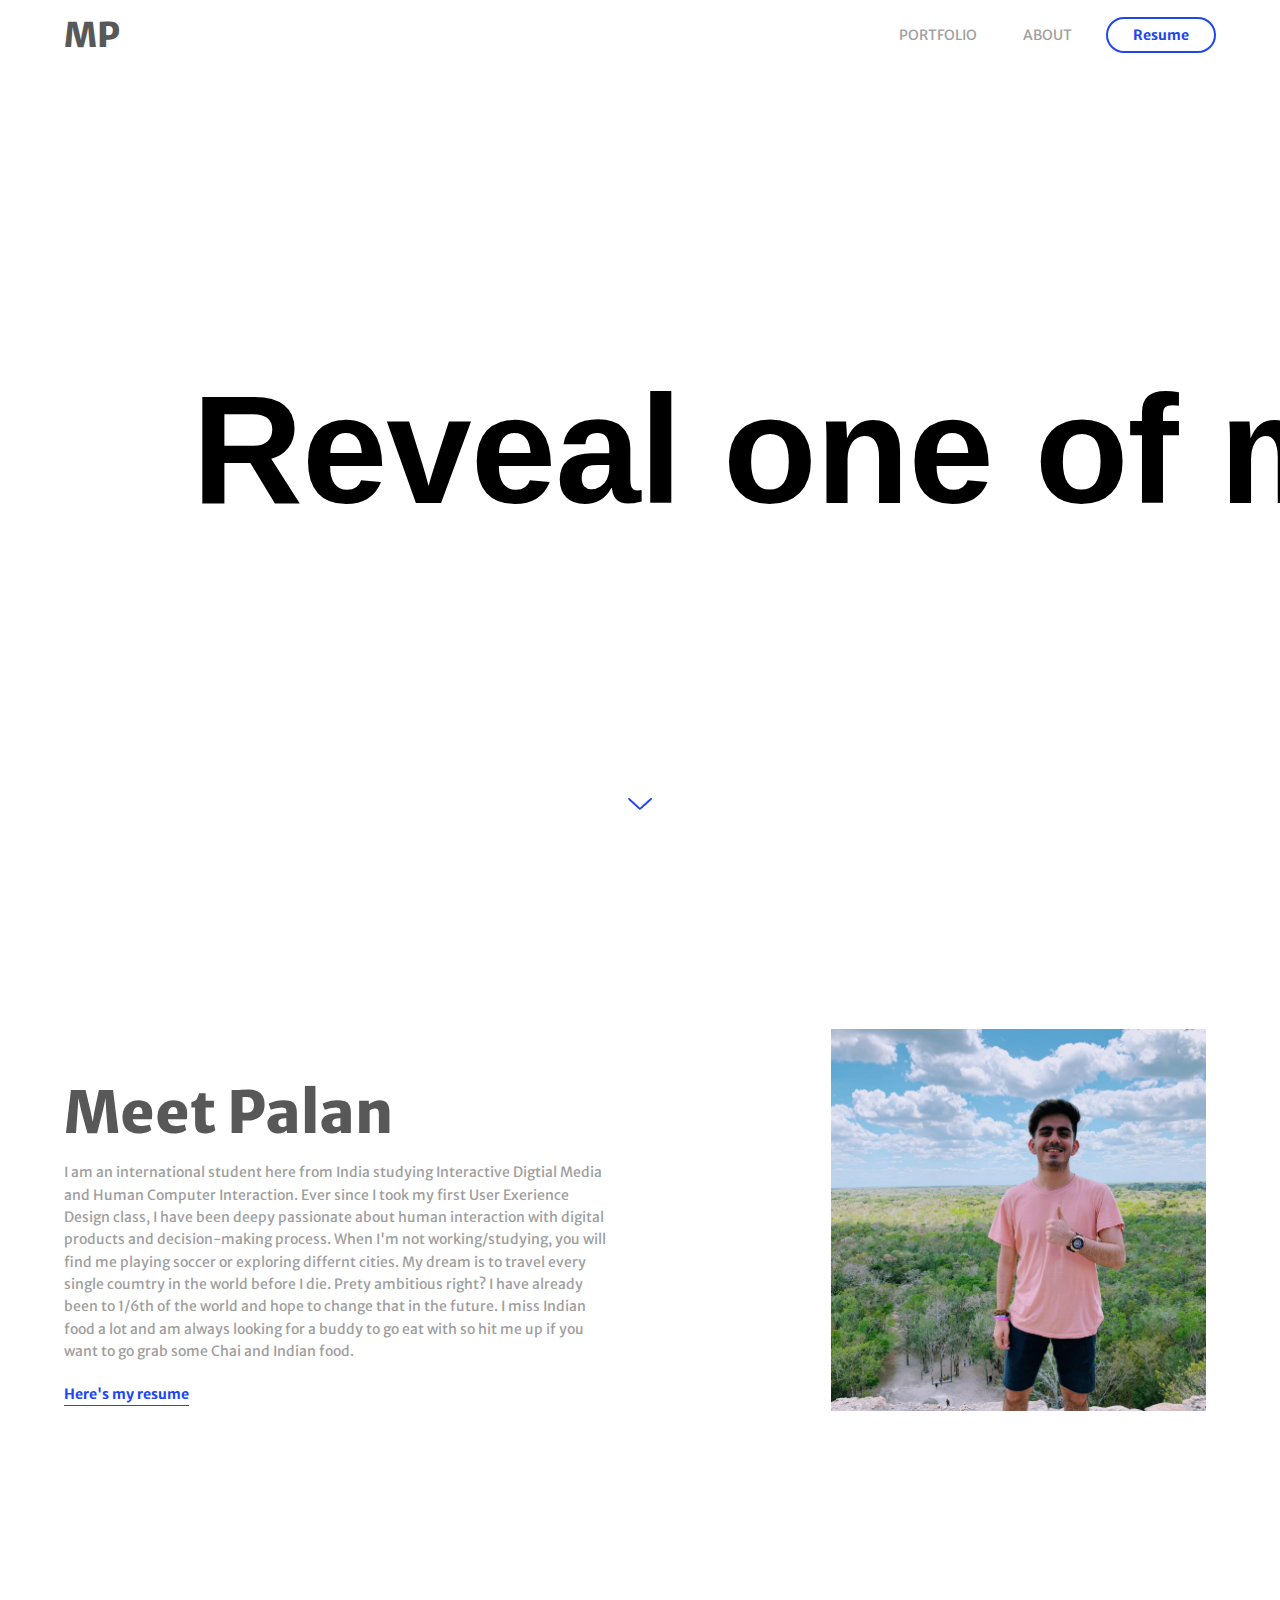
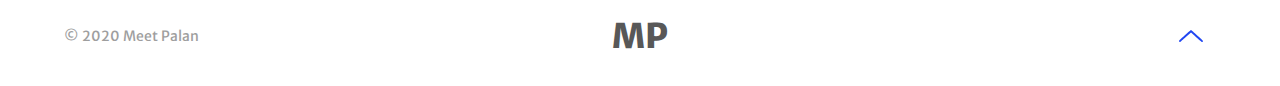
<file: about.html>
<!DOCTYPE html>
<html lang="en">
<head>
  <title>Personal</title>
  <meta charset="utf-8">
  <meta name="viewport" content="width=device-width, initial-scale=1">
  <meta http-equiv="X-UA-Compatible" content="IE=edge">
  <meta name="description" content="Free HTML5 Template plus Photoshop design">
  <meta name="keywords" content="free html template, portfolio, html5, sass, jquery">
  <meta name="author" content="Bucky Maler">
  <link rel="stylesheet" href="assets/css/main.css">
</head>
<body>

	<!-- SECTION: Splashscreen -->
	<div class="splashscreen">
		<div class="preloader">
			<span class="preloader__text">Loading</span>
		</div>
	</div>
	<!-- END SECTION: Splashscreen -->
	<!-- SECTION: Navigation -->
	<div id="top" class="navigation">
		<div class="navigation__wrapper wrapper--large">
			<a class="navigation__logo logo" href="index.html">MP</a>
			<nav class="navigation__container">
				<ul class="navigation__list">
					<li><a href="index.html">Portfolio</a></li>
					<li><a href="about.html">About</a></li>
				</ul>
			</nav>
			<a class="navigation__cta button" href="assets/img/MeetPalan_Resume.pdf">Resume</a>
			<div class="navigation__burger">
				<span class="navigation__burger-el navigation__burger-el--top"></span>
				<span class="navigation__burger-el navigation__burger-el--middle"></span>
				<span class="navigation__burger-el navigation__burger-el--bottom"></span>
			</div>
		</div>
	</div>
	<!-- END SECTION: Navigation -->
	<!-- SECTION: Intro -->
	<header class="header">
		<div class="introduction">
			<section class="container">
  <h1 class="title">Reveal one of my new travel stories here every week✈️. I was moping in my French-speaking-blues on the metro en route to the 7th arrondissement. I decided to exit and walk off my foul mood. As I departed, I heard a mixture of laughter and Irish-accented bickering from an elderly couple🧑‍🤝‍🧑 in front of the metro map. I established they believed their destination was, “sortie,” which means, “exit” in French, much to my amusement. I located their hotel and guided them🏨. They were exhausted and I left them to recuperate on a park bench. I proceeded trying on expensive boots. Flustered, the man interrupted asking me to find his vanished wife. As I approached the bench, she was just as I left her. The man returned, holding a shoebox in his hands🥾. My heart pooled over with gratitude☺️ when I saw the boots. Life is only as fantastic as the enthusiasm of your attitude and willingness to help others.</h1>
</section>
			<svg class="introduction__arrow" xmlns="http://www.w3.org/2000/svg" xmlns:xlink="http://www.w3.org/1999/xlink" version="1.1" id="Layer_1" x="0" y="0" viewBox="0 0 130 65" xml:space="preserve" enable-background="new 0 0 130 65"><g transform="translate(0.000000,65.000000) scale(0.100000,-0.100000)"><path d="M22.2 634c-50-35-40-47 293-349 174-157 323-285 333-285 24 0 635 552 647 585 8 23 6 30-14 46 -13 10-31 19-40 19s-57-37-107-83c-50-45-179-162-287-260l-197-179 -147 134c-319 289-433 388-446 388C50.2 650 34.2 643 22.2 634z"/></g></svg>
		</div>
	</header>
	<!-- END SECTION: Intro -->
	<main role="main">
		<!-- SECTION: About -->
		
		<!-- END SECTION: About -->
		<!-- SECTION: App Design -->
		<section class="app-design">
			<div class="app-design__wrapper wrapper--large">
				<div class="app-design__content blurb">
					<h2 class="blurb__heading">Meet Palan</h2> 
					<p class="intro">I am an international student here from India studying Interactive Digtial Media and Human Computer Interaction. Ever since I took my first User Exerience Design class, I have been deepy passionate about human interaction with digital products and decision-making process. When I'm not working/studying, you will find me playing soccer or exploring differnt cities. My dream is to travel every single coumtry in the world before I die. Prety ambitious right? I have already been to 1/6th of the world and hope to change that in the future. I miss Indian food a lot and am always looking for a buddy to go eat with so hit me up if you want to go grab some Chai and Indian food.

</p>
					<a class="transform-link" href="assets/img/MeetPalan_Resume.pdf">Here's my resume</a>
				</div>
			</div>
			<figure class="app-design__visual2"></figure>
		</section>
		
	</main>
	<!-- SECTION: Footer -->
	<footer class="footer">
		<div class="footer__wrapper wrapper--large">
			<p class="footer__copyright no-margin">&copy; 2020 Meet Palan</p>
			<a class="footer__logo logo" href="#0">MP</a>
			<a class="footer__arrow" href="#top">
				<svg class="footer__arrow-el" xmlns="http://www.w3.org/2000/svg" xmlns:xlink="http://www.w3.org/1999/xlink" version="1.1" id="Layer_1" x="0" y="0" viewBox="0 0 130 65" xml:space="preserve" enable-background="new 0 0 130 65"><g transform="translate(0.000000,65.000000) scale(0.100000,-0.100000)"><path d="M315.4 365c-336-305-345-315-290-351 18-12 32-14 45-8 10 5 145 123 300 262l281 253 196-178c108-98 237-215 287-260 50-46 98-83 107-83s27 9 40 19c20 16 22 23 14 46 -12 33-623 585-647 585C638.4 650 489.4 522 315.4 365z"/></g></svg>
			</a>
		</div>
	</footer>
	<!-- END SECTION: Footer -->

	<script src="https://ajax.googleapis.com/ajax/libs/jquery/2.2.4/jquery.min.js"></script>
	<!-- jQuery local fallback -->
	<script>window.jQuery || document.write('<script src="assets/js/vendor/jquery-2.2.4.min.js"><\/script>')</script>
	<script src="assets/js/functions-min.js"></script>
	<!-- Google Analytics: change UA-XXXXX-X to be your site's ID and uncomment -->
	<!--
	<script>
	(function(b, o, i, l, e, r) {
		b.GoogleAnalyticsObject = l;
		b[l] || (b[l] =
			function() {
				(b[l].q = b[l].q || []).push(arguments)
			});
		b[l].l = +new Date;
		e = o.createElement(i);
		r = o.getElementsByTagName(i)[0];
		e.src = '//www.google-analytics.com/analytics.js';
		r.parentNode.insertBefore(e, r)
	}(window, document, 'script', 'ga'));
	ga('create', 'UA-XXXXX-X', 'auto');
	ga('send', 'pageview');
	</script>
	-->	
    <script>
    // Variables
const el = document.querySelector(".title");

// Variables ~ Widths
let elWidth = el.offsetWidth;
let windowWidth = window.innerWidth;

// Variables ~ Mouse
let mouseX = 0;
let prevMouseX = 0;

// Target: value we want to animate to
let skewTarget = 0;
let translateTarget = 0;

// WithEasing: value we use to animate
let skewWithEasing = 0; 
let translateWithEasing = 0;

// EasingFactor: determines how quick the animation/interpolation goes
let skewEasingFactor = 0.5;
let translateEasingFactor = 0.0003;

// Events
window.addEventListener("mousemove", handleMouseMove);
window.addEventListener("resize", handleWindowResize);

// Functions
function handleMouseMove(e) {
  mouseX = e.pageX;
}

function handleWindowResize(e) {
  elWidth = el.offsetWidth;
  windowWidth = window.innerWidth;
}

function lerp(start, end, factor) {
  return (1 - factor) * start + factor * end;
}

function animateMe() {
  // Get difference between current and previous mouse position
  skewTarget = mouseX - prevMouseX;
  prevMouseX = mouseX;
  
  // Calc how much we need to translate our el
  translateTarget = (elWidth - windowWidth) / windowWidth * mouseX * -1;
  
  // Ease between start and target values (skew)
  skewWithEasing = lerp(skewWithEasing, skewTarget, skewEasingFactor);
  
  // Limit our skew to a range of 75 degrees so it doesn't "over-skew"
  skewWithEasing = Math.min(Math.max(parseInt(skewWithEasing), -75), 75);
  
  // Ease between start and target values (translate)
  translateWithEasing = lerp(
    translateWithEasing,
    translateTarget,
    translateEasingFactor
  );

  el.style.transform = `
    translateX(${translateWithEasing}px)
    skewX(${skewWithEasing}deg)
  `;

  // RAF
  window.requestAnimationFrame(animateMe);
}

window.requestAnimationFrame(animateMe);

    </script>
</body>
</html>
</file>
<file: assets/css/main.css>
/*! normalize.css v3.0.2 | MIT License | git.io/normalize */

@import 'https://fonts.googleapis.com/css?family=Allura|Merriweather+Sans:400,700,800';
html {
    font-family: sans-serif;
    -ms-text-size-adjust: 100%;
    -webkit-text-size-adjust: 100%
}

body {
    margin: 0
}

article,
aside,
details,
figcaption,
figure,
footer,
header,
hgroup,
main,
menu,
nav,
section,
summary {
    display: block
}

audio,
canvas,
progress,
video {
    display: inline-block;
    vertical-align: baseline
}

audio:not([controls]) {
    display: none;
    height: 0
}

[hidden],
template {
    display: none
}

a {
    background-color: transparent
}

a:active,
a:hover {
    outline: 0
}

abbr[title] {
    border-bottom: 1px dotted
}

b,
strong {
    font-weight: bold
}

dfn {
    font-style: italic
}

h1 {
    font-size: 2em;
    margin: 0.67em 0
}

mark {
    background: #ff0;
    color: #000
}

small {
    font-size: 80%
}

sub,
sup {
    font-size: 75%;
    line-height: 0;
    position: relative;
    vertical-align: baseline
}

sup {
    top: -0.5em
}

sub {
    bottom: -0.25em
}

img {
    border: 0
}

svg:not(:root) {
    overflow: hidden
}

figure {
    margin: 1em 40px
}

hr {
    box-sizing: content-box;
    height: 0
}

pre {
    overflow: auto
}

code,
kbd,
pre,
samp {
    font-family: monospace, monospace;
    font-size: 1em
}

button,
input,
optgroup,
select,
textarea {
    color: inherit;
    font: inherit;
    margin: 0
}

button {
    overflow: visible
}

button,
select {
    text-transform: none
}

button,
html input[type="button"],
input[type="reset"],
input[type="submit"] {
    -webkit-appearance: button;
    cursor: pointer
}

button[disabled],
html input[disabled] {
    cursor: default
}

button::-moz-focus-inner,
input::-moz-focus-inner {
    border: 0;
    padding: 0
}

input {
    line-height: normal
}

input[type="checkbox"],
input[type="radio"] {
    box-sizing: border-box;
    padding: 0
}

input[type="number"]::-webkit-inner-spin-button,
input[type="number"]::-webkit-outer-spin-button {
    height: auto
}

input[type="search"] {
    -webkit-appearance: textfield;
    box-sizing: content-box
}

input[type="search"]::-webkit-search-cancel-button,
input[type="search"]::-webkit-search-decoration {
    -webkit-appearance: none
}

fieldset {
    border: 1px solid #c0c0c0;
    margin: 0 2px;
    padding: 0.35em 0.625em 0.75em
}

legend {
    border: 0;
    padding: 0
}

textarea {
    overflow: auto
}

optgroup {
    font-weight: bold
}

table {
    border-collapse: collapse;
    border-spacing: 0
}

td,
th {
    padding: 0
}

body {
    background-color: #fff;
    font-size: 14px;
    line-height: 1.6;
    font-family: "Merriweather Sans", sans-serif;
    color: #9e9e9e;
    -webkit-font-smoothing: antialiased;
    -webkit-text-size-adjust: 100%;
    overflow-x: hidden
}

.gigantic,
.huge,
.large,
.bigger,
.big,
h1,
h2,
h3,
h4,
h5,
h6 {
    color: #222;
    font-weight: bold
}

.gigantic {
    font-size: 110px;
    line-height: 1.09;
    letter-spacing: -2px
}

.huge,
h1 {
    font-size: 68px;
    line-height: 1.05;
    letter-spacing: -1px
}

.large,
h2 {
    font-size: 42px;
    line-height: 1.14
}

.bigger,
h3 {
    font-size: 26px;
    line-height: 1.38
}

.big,
h4 {
    font-size: 22px;
    line-height: 1.38
}

.small,
small {
    font-size: 10px;
    line-height: 1.2
}

p {
    margin: 0 0 20px 0
}

em {
    font-style: italic
}

strong {
    font-weight: bold
}

hr {
    border: solid #ddd;
    border-width: 1px 0 0;
    clear: both;
    margin: 10px 0 30px;
    height: 0
}

::-moz-selection {
    background: #FFF498
}

::selection {
    background: #FFF498
}

img::-moz-selection {
    background: transparent
}

img::selection {
    background: transparent
}

body {
    -webkit-tap-highlight-color: #FFF498
}

.no-margin {
    margin: 0
}

.no-padding {
    padding: 0
}

a {
    display: inline-block;
    color: #2046f2;
    text-decoration: none
}

ul,
ol {
    margin: 0;
    padding: 0;
    list-style: none
}

input,
textarea {
    outline: none
}

.bold {
    font-weight: 700
}

.italic {
    font-style: italic
}

.wrapper,
.wrapper--small,
.wrapper--large {
    position: relative;
    max-width: 90%;
    height: 100%;
    margin: 0 auto
}

.wrapper--small {
    width: 980px
}

.wrapper--large {
    width: 1170px
}

.splashscreen {
    position: fixed;
    top: 0;
    left: 0;
    display: -webkit-box;
    display: -webkit-flex;
    display: -ms-flexbox;
    display: flex;
    width: 100%;
    height: 100%;
    -webkit-box-align: center;
    -webkit-align-items: center;
    -ms-flex-align: center;
    align-items: center;
    -webkit-box-pack: center;
    -webkit-justify-content: center;
    -ms-flex-pack: center;
    justify-content: center;
    background-color: #fff;
    z-index: 100;
    -webkit-transition: opacity .4s .4s;
    transition: opacity .4s .4s
}

.splashscreen--is-hidden {
    opacity: 0
}

.splashscreen--is-hidden .preloader {
    opacity: 0
}

.preloader {
    position: relative;
    width: 200px;
    height: 150px;
    -webkit-transition: opacity .4s;
    transition: opacity .4s
}

.preloader::before {
    content: "";
    position: absolute;
    top: 0;
    left: 0;
    right: 45px;
    bottom: 0;
    border: 10px solid #2046f2;
    -webkit-animation: fadeInOut 1.6s linear infinite;
    animation: fadeInOut 1.6s linear infinite
}

.preloader__text {
    position: absolute;
    top: 50%;
    right: 0;
    -webkit-transform: translateY(-50%);
    transform: translateY(-50%);
    padding: 10px 0;
    color: #585858;
    font-size: 32px;
    font-weight: 800;
    background-color: #fff
}

.logo {
    color: #585858;
    font-size: 34px;
    font-weight: 800;
    text-transform: uppercase
}

.transform-link {
    font-weight: 700
}

.transform-link::after {
    content: "";
    display: block;
    width: 100%;
    height: 1px;
    background-color: #2046f2;
    -webkit-transition: -webkit-transform .2s ease-out;
    transition: -webkit-transform .2s ease-out;
    transition: transform .2s ease-out;
    transition: transform .2s ease-out, -webkit-transform .2s ease-out
}

.transform-link:hover::after {
    -webkit-transform: translateY(3px) scaleY(3);
    transform: translateY(3px) scaleY(3)
}

.button,
button,
input[type="submit"],
input[type="reset"],
input[type="button"] {
    display: inline-block;
    padding: 5px 25px;
    color: #2046f2;
    font-weight: 700;
    text-decoration: none;
    background-color: transparent;
    border-radius: 25px;
    border: 2px solid #2046f2;
    cursor: pointer;
    -webkit-transition: .2s all ease-in-out;
    transition: .2s all ease-in-out
}

.button:hover,
.button:active,
.button:focus,
button:hover,
button:active,
button:focus,
input[type="submit"]:hover,
input[type="submit"]:active,
input[type="submit"]:focus,
input[type="reset"]:hover,
input[type="reset"]:active,
input[type="reset"]:focus,
input[type="button"]:hover,
input[type="button"]:active,
input[type="button"]:focus {
    color: #6882f6;
    border-color: #6882f6;
}

.blurb--framed {
    padding: 15px 0;
    background-color: #fafafa;
}

.blurb__heading {
    margin: 0 0 15px 0;
    color: #585858;
    font-size: 58px;
    font-weight: 800;
}

.blurb__copy {
    font-weight: 700;
}

.blurb__copy--tight {
    max-width: 300px;
}

.intro{
    
    max-width: 550px


}

.title {
    margin: 0 0 45px 0;
    color: #585858;
    font-size: 58px;
    font-weight: 800;
    text-align: center
}

@-webkit-keyframes fadeInOut {
    0% {
        opacity: 1
    }
    50% {
        opacity: .5
    }
    100% {
        opacity: 1
    }
}

@keyframes fadeInOut {
    0% {
        opacity: 1
    }
    50% {
        opacity: .5
    }
    100% {
        opacity: 1
    }
}

@-webkit-keyframes scrollDown {
    0% {
        -webkit-transform: translate(-12px, 0px);
        transform: translate(-12px, 0px);
        opacity: 0
    }
    75% {
        -webkit-transform: translate(-12px, 45px);
        transform: translate(-12px, 45px);
        opacity: 1
    }
    100% {
        -webkit-transform: translate(-12px, 45px);
        transform: translate(-12px, 45px);
        opacity: 0
    }
}

@keyframes scrollDown {
    0% {
        -webkit-transform: translate(-12px, 0px);
        transform: translate(-12px, 0px);
        opacity: 0
    }
    75% {
        -webkit-transform: translate(-12px, 45px);
        transform: translate(-12px, 45px);
        opacity: 1
    }
    100% {
        -webkit-transform: translate(-12px, 45px);
        transform: translate(-12px, 45px);
        opacity: 0
    }
}

@-webkit-keyframes scaleUp {
    0% {
        -webkit-transform: scale(.95);
        transform: scale(.95)
    }
    100% {
        -webkit-transform: scale(1);
        transform: scale(1)
    }
}

@keyframes scaleUp {
    0% {
        -webkit-transform: scale(.95);
        transform: scale(.95)
    }
    100% {
        -webkit-transform: scale(1);
        transform: scale(1)
    }
}

.navigation {
    position: fixed;
    width: 100%;
    height: 70px;
    z-index: 10;
    background: white;
}

.navigation__wrapper {
    display: -webkit-box;
    display: -webkit-flex;
    display: -ms-flexbox;
    display: flex;
    -webkit-box-align: center;
    -webkit-align-items: center;
    -ms-flex-align: center;
    align-items: center;
    -webkit-box-pack: justify;
    -webkit-justify-content: space-between;
    -ms-flex-pack: justify;
    justify-content: space-between
}

.navigation__container {
    position: absolute;
    top: 50%;
    left: 80%;
    -webkit-transform: translate(-50%, -50%);
    transform: translate(-50%, -50%);
    width: 15%
}

.navigation__list {
    display: -webkit-box;
    display: -webkit-flex;
    display: -ms-flexbox;
    display: flex;
    -webkit-box-pack: justify;
    -webkit-justify-content: space-between;
    -ms-flex-pack: justify;
    justify-content: space-between
}

.navigation__list > li a {
    color: #9e9e9e;
    text-transform: uppercase;
    -webkit-transition: color .2s ease-in-out;
    transition: color .2s ease-in-out
}

.navigation__list > li a:hover {
    color: #787878
}

.navigation__burger {
    display: none
}

@media (max-width: 991px) {
    .navigation__cta {
        display: none
    }
    .navigation__container {
        position: fixed;
        top: 0;
        left: 0;
        -webkit-transform: translate(0, 0);
        transform: translate(0, 0);
        display: -webkit-box;
        display: -webkit-flex;
        display: -ms-flexbox;
        display: flex;
        width: 100%;
        height: 100%;
        -webkit-box-align: center;
        -webkit-align-items: center;
        -ms-flex-align: center;
        align-items: center;
        -webkit-box-pack: center;
        -webkit-justify-content: center;
        -ms-flex-pack: center;
        justify-content: center;
        background-color: #fff;
        opacity: 0;
        visibility: hidden;
        -webkit-transition: visibility 0s .4s, opacity .4s;
        transition: visibility 0s .4s, opacity .4s
    }
    .navigation__container--is-open {
        opacity: 1;
        visibility: visible;
        -webkit-transition: visibility 0s, opacity .4s;
        transition: visibility 0s, opacity .4s
    }
    .navigation__container--is-open .navigation__list > li:nth-child(1) a {
        -webkit-transition: color .2s ease-in-out, -webkit-transform .2s .4s;
        transition: color .2s ease-in-out, -webkit-transform .2s .4s;
        transition: transform .2s .4s, color .2s ease-in-out;
        transition: transform .2s .4s, color .2s ease-in-out, -webkit-transform .2s .4s
    }
    .navigation__container--is-open .navigation__list > li:nth-child(2) a {
        -webkit-transition: color .2s ease-in-out, -webkit-transform .2s .6s;
        transition: color .2s ease-in-out, -webkit-transform .2s .6s;
        transition: transform .2s .6s, color .2s ease-in-out;
        transition: transform .2s .6s, color .2s ease-in-out, -webkit-transform .2s .6s
    }
    .navigation__container--is-open .navigation__list > li:nth-child(3) a {
        -webkit-transition: color .2s ease-in-out, -webkit-transform .2s .8s;
        transition: color .2s ease-in-out, -webkit-transform .2s .8s;
        transition: transform .2s .8s, color .2s ease-in-out;
        transition: transform .2s .8s, color .2s ease-in-out, -webkit-transform .2s .8s
    }
    .navigation__container--is-open .navigation__list > li:nth-child(4) a {
        -webkit-transition: color .2s ease-in-out, -webkit-transform .2s 1s;
        transition: color .2s ease-in-out, -webkit-transform .2s 1s;
        transition: transform .2s 1s, color .2s ease-in-out;
        transition: transform .2s 1s, color .2s ease-in-out, -webkit-transform .2s 1s
    }
    .navigation__container--is-open .navigation__list > li a {
        -webkit-transform: translateY(0);
        transform: translateY(0)
    }
    .navigation__container--is-open .navigation__list > li a:hover {
        color: #c4c4c4
    }
    .navigation__list {
        height: 250px;
        -webkit-box-orient: vertical;
        -webkit-box-direction: normal;
        -webkit-flex-direction: column;
        -ms-flex-direction: column;
        flex-direction: column;
        -webkit-box-align: center;
        -webkit-align-items: center;
        -ms-flex-align: center;
        -ms-grid-row-align: center;
        align-items: center
    }
    .navigation__list > li {
        overflow: hidden
    }
    .navigation__list > li a {
        -webkit-transform: translateY(100%);
        transform: translateY(100%);
        color: #585858;
        font-weight: 700;
        -webkit-transition: -webkit-transform 0s .4s;
        transition: -webkit-transform 0s .4s;
        transition: transform 0s .4s;
        transition: transform 0s .4s, -webkit-transform 0s .4s
    }
    .navigation__burger {
        position: relative;
        display: -webkit-box;
        display: -webkit-flex;
        display: -ms-flexbox;
        display: flex;
        width: 35px;
        height: 27px;
        -webkit-box-orient: vertical;
        -webkit-box-direction: normal;
        -webkit-flex-direction: column;
        -ms-flex-direction: column;
        flex-direction: column;
        -webkit-box-pack: justify;
        -webkit-justify-content: space-between;
        -ms-flex-pack: justify;
        justify-content: space-between;
        cursor: pointer
    }
    .navigation__burger--is-open .navigation__burger-el {
        -webkit-transition: opacity .2s, -webkit-transform .4s;
        transition: opacity .2s, -webkit-transform .4s;
        transition: transform .4s, opacity .2s;
        transition: transform .4s, opacity .2s, -webkit-transform .4s
    }
    .navigation__burger--is-open .navigation__burger-el--top {
        -webkit-transform: rotate(45deg);
        transform: rotate(45deg)
    }
    .navigation__burger--is-open .navigation__burger-el--bottom {
        -webkit-transform: rotate(-45deg);
        transform: rotate(-45deg)
    }
    .navigation__burger--is-open .navigation__burger-el--middle {
        opacity: 0
    }
    .navigation__burger-el {
        display: block;
        width: 100%;
        height: 3px;
        background-color: #585858;
        -webkit-transition: opacity .2s .2s, -webkit-transform .4s;
        transition: opacity .2s .2s, -webkit-transform .4s;
        transition: transform .4s, opacity .2s .2s;
        transition: transform .4s, opacity .2s .2s, -webkit-transform .4s
    }
    .navigation__burger-el--top {
        -webkit-transform-origin: left top;
        transform-origin: left top
    }
    .navigation__burger-el--bottom {
        -webkit-transform-origin: left bottom;
        transform-origin: left bottom
    }
}

.scroll-lock {
    position: fixed;
    width: 100%;
    height: 100%;
    overflow: hidden
}

.introduction {
    position: relative;
    display: -webkit-box;
    display: -webkit-flex;
    display: -ms-flexbox;
    display: flex;
    width: 100%;
    height: 100vh;
    -webkit-box-align: center;
    -webkit-align-items: center;
    -ms-flex-align: center;
    align-items: center;
    -webkit-box-pack: center;
    -webkit-justify-content: center;
    -ms-flex-pack: center;
    justify-content: center
}

.introduction::before {
    
    position: absolute;
    top: 50%;
    left: 50%;
    -webkit-transform: translate(-50%, -50%);
    transform: translate(-50%, -50%);
    font-size: 40vw;
    font-weight: 800;
    opacity: .05
}

.introduction__content {
    color: #9e9e9e;
    font-size: 16px;
    font-weight: 800
}

.introduction__content-el {
    display: block
}

.introduction__content-el--name {
    -webkit-transform: translateX(-30px);
    transform: translateX(-30px);
    opacity: 0
}

.introduction__content-el--description {
    -webkit-transform: matrix(1.0110731102, 0, 0, 1.0110731102, 0, 0);
    transform: matrix(1.0110731102, 0, 0, 1.0110731102, 0, 0);
    margin: 10px 0;
    color: #fff;
    font-size: 16vw;
    text-align: center;
    text-transform: uppercase;
    text-shadow: 10px 18px 35px rgba(88, 88, 88, 0.23)
}

.introduction__content-el--job {
    -webkit-transform: translateX(30px);
    transform: translateX(30px);
    text-align: right;
    opacity: 0
}

.introduction__arrow {
    position: absolute;
    bottom: 10%;
    left: 50%;
    -webkit-transform: translate(-12px, 0px);
    transform: translate(-12px, 0px);
    width: 24px;
    fill: #2046f2;
    -webkit-animation: scrollDown 1.6s infinite;
    animation: scrollDown 1.6s infinite
}

@media (min-width: 1440px) {
    .introduction::before {
        font-size: 576px
    }
    .introduction__content-el--description {
        font-size: 230px
    }
}

@media (max-height: 540px) {
    .introduction__arrow {
        -webkit-animation: none;
        animation: none
    }
}

.about {
    position: relative;
    width: 70%;
    height: 625px;
    background-color: #fff;
    display: block;
    margin-top: 8narem;
    margin-left: auto;
    margin-right: auto;
    padding-top: 7.5rem;
    
}

.about__wrapper {
    display: -webkit-box;
    display: -webkit-flex;
    display: -ms-flexbox;
    display: flex;
    -webkit-box-align: center;
    -webkit-align-items: center;
    -ms-flex-align: center;
    align-items: center;
    -webkit-box-pack: end;
    -webkit-justify-content: flex-end;
    -ms-flex-pack: end;
    justify-content: flex-end
}

.about__wrapper::before {
    content: "";
    position: absolute;
    top: 45px;
    left: 0;
    right: 120px;
    bottom: 45px;
    border: 10px solid #2046f2
}

.about__visual {
    position: absolute;
    left: 45px;
    bottom: 0;
    z-index: 2
}

.about__content {
    position: relative;
    z-index: 1
}

.about__content-signature {
    position: absolute;
    bottom: -175px;
    left: 0;
    font-size: 30px;
    font-family: "Allura", cursive
}

@media (max-width: 991px) {
    .about {
        padding: 60px 0
    }
    .about__wrapper {
        -webkit-box-align: start;
        -webkit-align-items: flex-start;
        -ms-flex-align: start;
        -ms-grid-row-align: flex-start;
        align-items: flex-start;
        -webkit-box-pack: center;
        -webkit-justify-content: center;
        -ms-flex-pack: center;
        justify-content: center
    }
    .about__wrapper::before {
        right: 0;
        bottom: 0
    }
    .about__visual {
        bottom: -60px;
        left: 50%;
        -webkit-transform: translateX(-50%);
        transform: translateX(-50%)
    }
    .about__content {
        text-align: center
    }
    .about__content-blurb {
        padding: 0 15px
    }
    .about__content-blurb h2 {
        font-size: 48px
    }
    .about__content-blurb p {
        margin-bottom: 10px
    }
    .about__content-signature {
        position: static;
        font-size: 24px
    }
}

@media (max-width: 767px) {
    .about {
        height: 540px
    }
    .about__visual {
        width: 335px
    }
    .about__content-blurb h2 {
        font-size: 32px
    }
}

@media (max-width: 480px) {
    .about {
        height: 480px
    }
    .about__wrapper::before {
        display: none
    }
    .about__visual {
        width: 290px;
        max-width: 100%
    }
}

.app-design {
    position: relative;
    width: 100%;
    padding: 180px 0;
    overflow: hidden
}

.app-design__visual {
    position: absolute;
    top: -125px;
    left: 25%;
    width: 1200px;
    height: 800px;
    margin: 0;
    background-image: url("../img/resonateplay1.gif");
    background-position: center;
    background-size: 75%;
    background-repeat: no-repeat
}

.app-design__visual1 {
    position: absolute;
    top: 30px;
    left: 35%;
    width: 850px;
    height: 550px;
    margin: 0;
    background-image: url("../img/altice1.png");
    background-position: center;
    background-size: 75%;
    background-repeat: no-repeat
}
.app-design__visual2 {
    position: absolute;
    top: 70px;
    left: 60%;
    width: 500px;
    height: 500px;
    margin: 0;
    background-image: url("../img/meet.jpeg");
    background-position: center;
    background-size: 75%;
    background-repeat: no-repeat}

@media (max-width: 991px) {
    .app-design__content h2 {
        font-size: 48px
    }
    .app-design__visual {
        width: 922px;
        height: 586px
    }
    .app-design__visual1 {
        width: 922px;
        height: 586px
    }
}

@media (max-width: 767px) {
    .app-design {
        height: 400px;
        padding: 60px 0
    }
    .app-design__content {
        text-align: center
    }
    .app-design__content h2 {
        font-size: 32px
    }
    .app-design__content h2 br {
        display: none
    }
    .app-design__content p {
        margin: 0 auto 20px auto
    }
    .app-design__visual {
        top: auto;
        left: 50%;
        bottom: -175px;
        -webkit-transform: translateX(-50%);
        transform: translateX(-50%);
        width: 679px;
        height: 439px
    }
    .app-design__visual1 {
        top: auto;
        left: 50%;
        bottom: -175px;
        -webkit-transform: translateX(-50%);
        transform: translateX(-50%);
        width: 679px;
        height: 439px
    }
}

@media (max-width: 480px) {
    .app-design__visual {
        bottom: -100px;
        width: 576px;
        height: 366px
    }
    .app-design__visual1 {
        bottom: -100px;
        width: 576px;
        height: 366px
    }
}

.web-design {
    position: relative;
    width: 100%;
    padding: 200px 0;
    background-color: #fafafa;
    overflow: hidden
}

.web-design__wrapper {
    display: -webkit-box;
    display: -webkit-flex;
    display: -ms-flexbox;
    display: flex;
    -webkit-box-pack: end;
    -webkit-justify-content: flex-end;
    -ms-flex-pack: end;
    justify-content: flex-end;
    padding-left: 70px;

}

.web-design__visual {
    position: absolute;
    top: 50%;
    right: 52%;
    -webkit-transform: translateY(-45%);
    transform: translateY(-45%);
    width: 800px;
    height: 500px;
    margin: 0;
    background-image: url("../img/ethereal.gif");
    background-position: center;
    background-size: 75%;
    background-repeat: no-repeat
}

@media (max-width: 991px) {
    .web-design__content h2 {
        font-size: 48px
    }
    .web-design__visual {
        right: 45%;
        width: 741px;
        height: 520px
    }
}

@media (max-width: 767px) {
    .web-design {
        height: 525px;
        padding: 60px 0
    }
    .web-design__wrapper {
        -webkit-box-pack: center;
        -webkit-justify-content: center;
        -ms-flex-pack: center;
        justify-content: center
    }
    .web-design__content {
        text-align: center
    }
    .web-design__content h2 {
        font-size: 32px
    }
    .web-design__content h2 br {
        display: none
    }
    .web-design__visual {
        top: auto;
        right: auto;
        left: 50%;
        bottom: 0;
        -webkit-transform: translateX(-50%);
        transform: translateX(-50%);
        width: 523px;
        height: 376px
    }
}

@media (max-width: 480px) {
    .web-design {
        height: 425px
    }
    .web-design__visual {
        width: 392px;
        height: 275px
    }
}

.work {
    position: relative;
    width: 100%;
    padding: 120px 0 60px 0;
    background-color: #fafafa
}

.work__list {
    position: relative;
    padding: 60px 0
}

.work__list::before {
    content: "";
    position: absolute;
    top: 0;
    left: 175px;
    right: 125px;
    bottom: 0;
    border: 10px solid #2046f2
}

.work__list-el {
    display: none
}

.work__list-el--is-active {
    display: -webkit-box;
    display: -webkit-flex;
    display: -ms-flexbox;
    display: flex;
    -webkit-box-align: center;
    -webkit-align-items: center;
    -ms-flex-align: center;
    align-items: center;
    -webkit-box-pack: justify;
    -webkit-justify-content: space-between;
    -ms-flex-pack: justify;
    justify-content: space-between
}

.work__list-el--is-active .work__content-blurb h3,
.work__list-el--is-active .work__content-blurb p {
    -webkit-animation: scaleUp .6s;
    animation: scaleUp .6s
}

.work__list-el--is-active .work__visual {
    -webkit-animation: scaleUp .6s;
    animation: scaleUp .6s
}

.work__content {
    position: relative;
    width: 42.5%;
    z-index: 1
}

.work__content-blurb h3 {
    font-size: 54px
}

.work__content-blurb p {
    max-width: 350px
}

.work__visual {
    position: relative;
    width: 52.5%;
    box-shadow: 5px 8px 30px 1px rgba(0, 0, 0, 0.21);
    z-index: 2
}

.work__visual img {
    display: block;
    width: 100%
}

.work__navigation {
    display: -webkit-box;
    display: -webkit-flex;
    display: -ms-flexbox;
    display: flex;
    width: 100px;
    -webkit-box-pack: justify;
    -webkit-justify-content: space-between;
    -ms-flex-pack: justify;
    justify-content: space-between;
    margin: 45px auto 0 auto
}

.work__navigation-el {
    display: block;
    width: 12px;
    height: 12px;
    background-color: #e0e0e0;
    border-radius: 50%;
    cursor: pointer
}

.work__navigation-el--is-active {
    background-color: transparent;
    box-shadow: 0 0 0 2px #585858
}

@media (max-width: 991px) {
    .work {
        padding: 90px 0 60px 0
    }
    .work__heading {
        font-size: 48px
    }
    .work__list {
        padding: 0
    }
    .work__list::before {
        top: 45px;
        left: 0;
        right: 0;
        bottom: 45px
    }
    .work__list-el--is-active {
        -webkit-box-orient: vertical;
        -webkit-box-direction: normal;
        -webkit-flex-direction: column;
        -ms-flex-direction: column;
        flex-direction: column
    }
    .work__content {
        width: auto;
        max-width: 100%;
        margin-bottom: 45px;
        text-align: center
    }
    .work__content-blurb {
        padding: 0 15px
    }
    .work__content-blurb h3 {
        font-size: 42px
    }
    .work__content-blurb p {
        max-width: 300px
    }
    .work__visual {
        width: 600px;
        max-width: 75%
    }
}

@media (max-width: 767px) {
    .work__heading {
        font-size: 32px
    }
    .work__content-blurb h3 {
        font-size: 30px
    }
}

@media (max-width: 480px) {
    .work__list::before {
        display: none
    }
    .work__visual {
        max-width: 100%
    }
}

.blog {
    position: relative;
    padding: 60px 0
}

.blog__wrapper {
    display: -webkit-box;
    display: -webkit-flex;
    display: -ms-flexbox;
    display: flex;
    -webkit-box-pack: justify;
    -webkit-justify-content: space-between;
    -ms-flex-pack: justify;
    justify-content: space-between
}

.blog__post {
    width: 33.33%;
    margin-right: 30px
}

.blog__post:last-child {
    margin-right: 0
}

.blog__post-thumbnail {
    width: 100%;
    box-shadow: 5px 8px 30px 1px rgba(0, 0, 0, 0.21)
}

.blog__post-thumbnail img {
    display: block;
    width: 100%
}

.blog__post-excerpt h3 {
    color: #585858;
    font-size: 24px
}

.blog__view-more {
    margin-top: 90px;
    text-align: center
}

.blog__view-more--el {
    padding: 8px 30px
}

@media (max-width: 991px) {
    .blog__heading {
        font-size: 48px
    }
    .blog__wrapper {
        -webkit-box-orient: vertical;
        -webkit-box-direction: normal;
        -webkit-flex-direction: column;
        -ms-flex-direction: column;
        flex-direction: column;
        -webkit-box-align: center;
        -webkit-align-items: center;
        -ms-flex-align: center;
        -ms-grid-row-align: center;
        align-items: center
    }
    .blog__post {
        width: 450px;
        max-width: 100%;
        margin: 0 0 45px 0
    }
    .blog__post:last-child {
        margin-bottom: 0
    }
    .blog__post-excerpt {
        text-align: center
    }
    .blog__post-excerpt h3 {
        margin-bottom: 10px
    }
}

@media (max-width: 767px) {
    .blog__heading {
        font-size: 32px
    }
}

.contact {
    position: relative;
    padding: 60px 0;
    background-color: #fafafa
}

.contact__wrapper {
    display: -webkit-box;
    display: -webkit-flex;
    display: -ms-flexbox;
    display: flex;
    -webkit-box-align: center;
    -webkit-align-items: center;
    -ms-flex-align: center;
    align-items: center;
    -webkit-box-pack: justify;
    -webkit-justify-content: space-between;
    -ms-flex-pack: justify;
    justify-content: space-between;
    padding: 60px 0
}

.contact__wrapper::before {
    content: "";
    position: absolute;
    top: 0;
    left: 75px;
    right: 75px;
    bottom: 0;
    border: 10px solid #2046f2
}

.contact__visual {
    position: relative;
    width: 47.5%;
    box-shadow: 5px 8px 30px 1px rgba(0, 0, 0, 0.21);
    z-index: 2
}

.contact__visual img {
    display: block;
    width: 100%
}

.contact__form {
    position: relative;
    display: -webkit-box;
    display: -webkit-flex;
    display: -ms-flexbox;
    display: flex;
    width: 47.5%;
    -webkit-flex-wrap: wrap;
    -ms-flex-wrap: wrap;
    flex-wrap: wrap;
    -webkit-box-pack: justify;
    -webkit-justify-content: space-between;
    -ms-flex-pack: justify;
    justify-content: space-between;
    padding: 15px 0;
    background-color: #fafafa;
    z-index: 1
}

.contact__form-el {
    padding: 0 0 0 15px;
    font-size: 16px;
    font-weight: 700;
    background-color: transparent;
    border: 1px solid #9e9e9e;
    border-radius: 3px
}

.contact__form-el--name,
.contact__form-el--email {
    width: 45%;
    height: 50px
}

.contact__form-el--message {
    width: 100%;
    height: 150px;
    margin: 20px 0 30px 0;
    padding-top: 15px;
    resize: none
}

.contact__form input[type="submit"] {
    margin-left: auto;
    padding: 10px 50px
}

@media (max-width: 991px) {
    .contact__heading {
        font-size: 48px
    }
    .contact__wrapper {
        -webkit-box-orient: vertical;
        -webkit-box-direction: normal;
        -webkit-flex-direction: column;
        -ms-flex-direction: column;
        flex-direction: column;
        padding: 0
    }
    .contact__wrapper::before {
        top: 45px;
        left: 0;
        right: 0;
        bottom: 45px
    }
    .contact__visual {
        width: 600px;
        max-width: 75%;
        -webkit-box-ordinal-group: 3;
        -webkit-order: 2;
        -ms-flex-order: 2;
        order: 2
    }
    .contact__form {
        width: 600px;
        max-width: 75%;
        margin-bottom: 45px;
        padding: 0 15px
    }
}

@media (max-width: 767px) {
    .contact__heading {
        font-size: 32px
    }
    .contact__form-el--name,
    .contact__form-el--email {
        width: 100%
    }
    .contact__form-el--name {
        margin-bottom: 10px
    }
    .contact__form-el--message {
        margin: 10px 0 20px 0
    }
}

@media (max-width: 480px) {
    .contact__wrapper::before {
        display: none
    }
    .contact__visual {
        max-width: 100%
    }
    .contact__form {
        max-width: 100%;
        padding: 0
    }
    .contact__form-el--name,
    .contact__form-el--email {
        height: 40px
    }
    .contact__form-el--message {
        height: 90px
    }
}

.footer {
    position: relative;
    width: 100%;
    height: 100px
}

.footer__wrapper {
    display: -webkit-box;
    display: -webkit-flex;
    display: -ms-flexbox;
    display: flex;
    -webkit-box-align: center;
    -webkit-align-items: center;
    -ms-flex-align: center;
    align-items: center;
    -webkit-box-pack: justify;
    -webkit-justify-content: space-between;
    -ms-flex-pack: justify;
    justify-content: space-between
}

.footer__logo {
    position: absolute;
    top: 50%;
    left: 50%;
    -webkit-transform: translate(-50%, -50%);
    transform: translate(-50%, -50%)
}

.footer__arrow {
    display: -webkit-box;
    display: -webkit-flex;
    display: -ms-flexbox;
    display: flex;
    width: 50px;
    height: 50px;
    -webkit-box-align: center;
    -webkit-align-items: center;
    -ms-flex-align: center;
    align-items: center;
    -webkit-box-pack: center;
    -webkit-justify-content: center;
    -ms-flex-pack: center;
    justify-content: center
}

.footer__arrow-el {
    width: 24px;
    fill: #2046f2
}

@media (max-width: 767px) {
    .footer {
        height: 150px;
        padding: 30px 0
    }
    .footer__wrapper {
        -webkit-box-orient: vertical;
        -webkit-box-direction: normal;
        -webkit-flex-direction: column;
        -ms-flex-direction: column;
        flex-direction: column
    }
    .footer__copyright {
        -webkit-box-ordinal-group: 4;
        -webkit-order: 3;
        -ms-flex-order: 3;
        order: 3
    }
    .footer__logo {
        position: static;
        -webkit-transform: translate(0, 0);
        transform: translate(0, 0);
        -webkit-box-ordinal-group: 3;
        -webkit-order: 2;
        -ms-flex-order: 2;
        order: 2
    }
}



.container {
  overflow: hidden;
  background: #FFF;
  cursor: ew-resize;
  white-space: nowrap;
  padding: 10vh 0;
}

.title {
  font: bold normal 12vw/1.2 "Montserrat", sans-serif;
  position: relative;
  color: #000;
  display: inline-block;
  margin: 0;
  padding: 0 15%;
  will-change: transform;
}



}
.container{
  position:absolute;

  width:80%;
  height:80%;

 
}

}
.textseo {
 text-anchor: middle;
 font-family: "brandon-grotesque", Helvetica Neue, Arial,sans-serif;
 font-weight: 700;
 font-size: 42px;
 letter-spacing: -1px;
 }
.svgxso { 
 width: 100%;
 height: 100%;
 visibility: hidden;
 overflow: visible; 
 opacity: 1;
 }
.maskText3 {
 opacity: 0;
 }
.containers {
 position: absolute;
 width: 100%;
 height: 100%; 
 }
</file>
